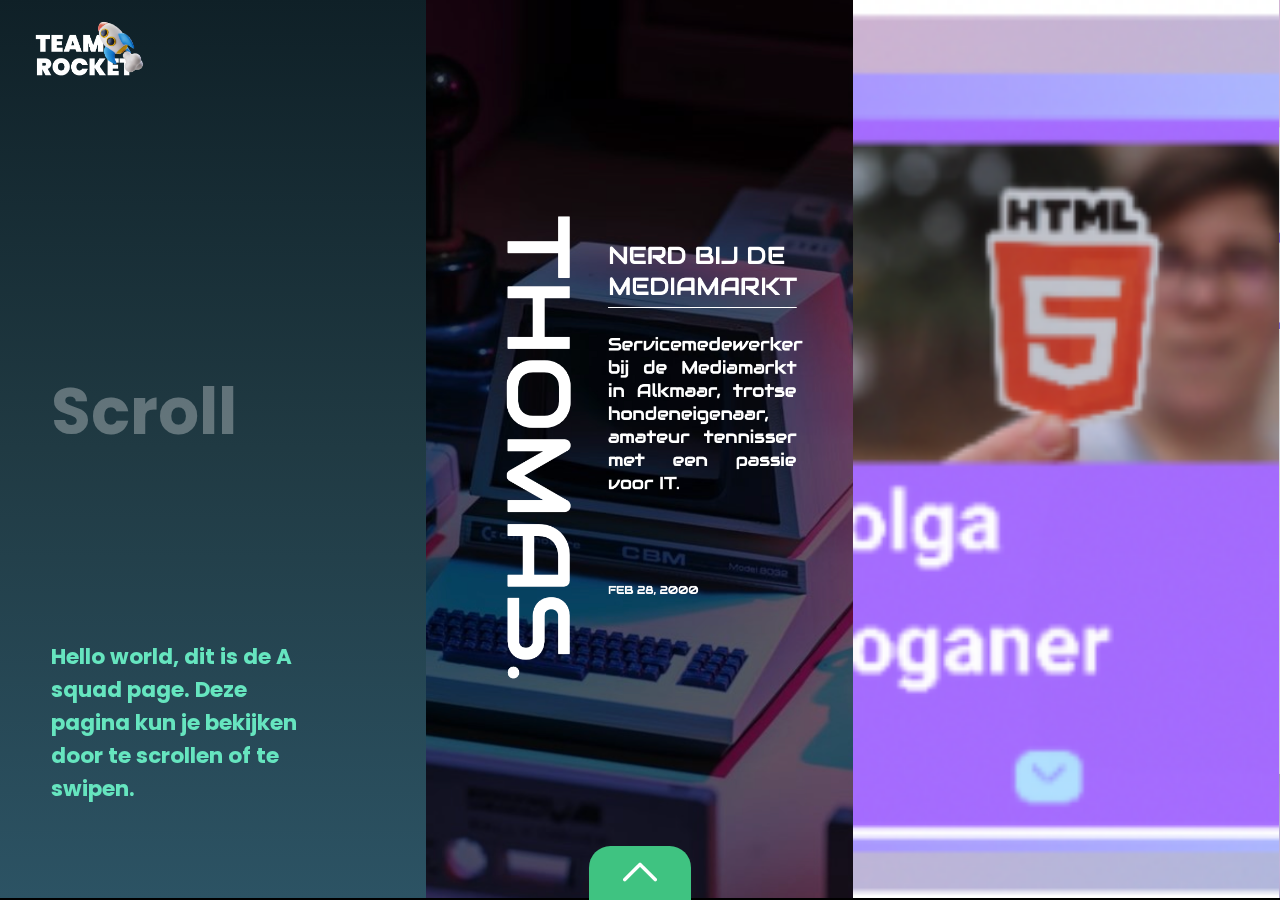
<file: index.html>
<!DOCTYPE html>
<html id="test" lang="en">

<head>
    <meta charset="UTF-8" />
    <meta http-equiv="X-UA-Compatible" content="IE=edge" />
    <meta name="viewport" content="width=device-width, initial-scale=1.0" />
    <title>Rocket page | Home</title>
    <link rel="stylesheet" href="./styles/index.css" />
    <link rel="stylesheet" href="./styles/image.css" />
    <link rel="icon" type="image/png" href="assets/fav.png" />
    <script src="scripts/index.js" async></script>
    <link rel="stylesheet" href="https://cdnjs.cloudflare.com/ajax/libs/font-awesome/4.7.0/css/font-awesome.min.css">
    <!-- async doesn't potentially block DOM -->
</head>

<body>
    <header>
      <a href="#first" id="logoLink" onclick="logoFunction()"> <div class="logoblock">
            <img class="logo" src="assets/rocket_tekst-01.png" alt="Team Rocket" />
            <img class="raket" src="assets/rocket_icon-01.png" alt="Raket" />
        </div></a> 
    </header>
    <div class="outer-wrapper">
        <div class="all">
            <section class="frontpage" id="first">
                <div class="front">
                    <h2 class="first_text_scroll name_title pulse">Scroll</h2>
                    <h2 class="first_text_swipe name_title pulse">Swipe</h2>
                    <p class="first_subtext mainschrift">Hello world, dit is de A squad page. Deze pagina kun je
                        bekijken door te scrollen of te swipen. </p>
                </div>
            </section>

            <section id="1" class="card background_format">
                <div class="overlay">
                    <div class="content_container">
                        <h2 class="name_title">Thomas</h2>
                        <p class="subtext">Thomas Scheepers, Visitekaartje week 1</p>
                        <a class="knop" target="_blank" href="https://thomasscheepers.github.io/your-tribe-profile-card/">BEKIJK</a>
                    </div>
                </div>
            </section>
            <section id="2" class="card background_format">
                <div class="overlay">
                    <div class="content_container">
                        <h2 class="name_title">Tolga</h2>
                        <p class="subtext">Tolga Doganer, Visitekaartje week 1</p>
                        <a class="knop" target="_blank" href="https://tolga1999.github.io/your-tribe-profile-card/versie2/">BEKIJK</a>
                    </div>
                </div>
            </section>
            <section id="3" class="card background_format">
                <div class="overlay">
                    <div class="content_container">
                        <h2 class="name_title">Milan</h2>
                        <p class="subtext">Milan Rolie, Visitekaartje week 1</p>
                        <a class="knop" target="_blank" href="http://milan.student.fdnd.nl/">BEKIJK</a>
                    </div>
                </div>
            </section>
            <section id="4" class="card background_format">
                <div class="overlay">
                    <div class="content_container">
                        <h2 class="name_title">Isandro</h2>
                        <p class="subtext">Isandro Castillo, Visitekaartje week 1</p>
                        <a class="knop" target="_blank" href="http://isandro.student.fdnd.nl/">BEKIJK</a>
                    </div>
                </div>
            </section>
            <section id="5" class="card background_format">
                <div class="overlay">
                    <div class="content_container">
                        <h2 class="name_title">Joëlle</h2>
                        <p class="subtext">Joëlle Verspeek, Visitekaartje week 1</p>
                        <a class="knop" target="_blank" href="https://joelle78.github.io/your-tribe-profile-card/">BEKIJK</a>
                    </div>
                </div>
            </section>
            <section id="6" class="card background_format">
                <div class="overlay">
                    <div class="content_container">
                        <h2 class="name_title">Sanne</h2>
                        <p class="subtext">Sanne van Seeventer, Visitekaartje week 1</p>
                        <a class="knop" target="_blank" href="https://sannevanseeventer.github.io/your-tribe-profile-card/">BEKIJK</a>
                    </div>
                </div>
            </section>
            <section id="7" class="card background_format">
                <div class="overlay">
                    <div class="content_container">
                        <h2 class="name_title">Tim</h2>
                        <p class="subtext">Tim Oosterveer, Visitekaartje week 1</p>
                        <a class="knop" target="_blank" href="http://tim.student.fdnd.nl/">BEKIJK</a>
                    </div>
                </div>
            </section>
            <section id="8" class="card background_format">
                <div class="overlay">
                    <div class="content_container">
                        <h2 class="name_title">Wesley</h2>
                        <p class="subtext">Wesley Schorel, Visitekaartje week 1</p>
                        <a class="knop" target="_blank" href="http://wesleyschorel.student.fdnd.nl/">BEKIJK</a>
                    </div>
                </div>
            </section>
            <section id="9" class="card background_format">
                <div class="overlay">
                    <div class="content_container">
                        <h2 class="name_title">Sander</h2>
                        <p class="subtext">Sander de Hont, Visitekaartje week 1</p>
                        <a class="knop" target="_blank" href="https://sanhont.student.fdnd.nl/">BEKIJK</a>
                    </div>
                </div>
            </section>
            <section id="10" class="card background_format">
                <div class="overlay">
                    <div class="content_container">
                        <h2 class="name_title">Trisjan</h2>
                        <p class="subtext">Trisjan Mustamu, Visitekaartje week 1</p>
                        <a class="knop" target="_blank" href="">BEKIJK</a>
                    </div>
                </div>
            </section>
            <section id="11" class="card background_format">
                <div class="overlay">
                    <div class="content_container">
                        <h2 class="name_title">Marco</h2>
                        <p class="subtext">Marco Kosters, Visitekaartje week 1</p>
                        <a class="knop" target="_blank" href="">BEKIJK</a>
                    </div>
                </div>
            </section>
            <section id="12" class="card background_format">
                <div class="overlay">
                    <div class="content_container">
                        <h2 class="name_title">Arexan</h2>
                        <p class="subtext">Arexan Kheyrdoon, Visitekaartje week 1</p>
                        <a class="knop" target="_blank" href="">BEKIJK</a>
                    </div>
                </div>
            </section>
            <section id="13" class="card background_format">
                <div class="overlay">
                    <div class="content_container">
                        <h2 class="name_title">Robin</h2>
                        <p class="subtext">Robin van der Heijden, Visitekaartje week 1</p>
                        <a class="knop" target="_blank" href="">BEKIJK</a>
                    </div>
                </div>
            </section>
            <section id="14" class="card background_format">
                <div class="overlay">
                    <div class="content_container">
                        <h2 class="name_title">Celine</h2>
                        <p class="subtext">Celine van der Putte, Visitekaartje week 1</p>
                        <a class="knop" target="_blank" href="">BEKIJK</a>
                    </div>
                </div>
            </section>
            <section id="15" class="card background_format">
                <div class="overlay">
                    <div class="content_container">
                        <h2 class="name_title">Badr</h2>
                        <p class="subtext">Badr Amara, Visitekaartje week 1</p>
                        <a class="knop" target="_blank" href="">BEKIJK</a>
                    </div>
                </div>
            </section>
            <section id="16" class="card background_format">
                <div class="overlay">
                    <div class="content_container">
                        <h2 class="name_title">Cathelijne</h2>
                        <p class="subtext">Cathelijne Visser, Visitekaartje week 1</p>
                        <a class="knop" target="_blank" href="">BEKIJK</a>
                    </div>
                </div>
            </section>
            <section id="17" class="card background_format">
                <div class="overlay">
                    <div class="content_container">
                        <h2 class="name_title">Anouk</h2>
                        <p class="subtext">Anouk Bruin, Visitekaartje week 1</p>
                        <a class="knop" target="_blank" href="">BEKIJK</a>
                    </div>
                </div>
            </section>
            <section id="18" class="card background_format">
                <div class="overlay">
                    <div class="content_container">
                        <h2 class="name_title">Judith</h2>
                        <p class="subtext">Judith Oostrom, Visitekaartje week 1</p>
                        <a class="knop" target="_blank" href="">BEKIJK</a>
                    </div>
                </div>
            </section>
            <section id="19" class="card background_format">
                <div class="overlay">
                    <div class="content_container">
                        <h2 class="name_title">Diego</h2>
                        <p class="subtext">Diego Dekker, Visitekaartje week 1</p>
                        <a class="knop" target="_blank" href="">BEKIJK</a>
                    </div>
                </div>
            </section>
            <section id="20" class="card background_format last_scroll">
                <div class="overlay">
                    <div class="content_container">
                        <h2 class="name_title">Danique</h2>
                        <p class="subtext">Danique de Jong, Visitekaartje week 1</p>
                        <a class="knop" target="_blank" href="">BEKIJK</a>
                    </div>
                </div>
            </section>
        </div>
    </div>
    <button id="galleryOpenButton" onclick="menuFunction()"><img class="arrowup" alt="arrow up" src="assets/arrowUp.png"></button>

    <div class="gallery">
        <button id="galleryCloseButton" class="gallerybutton" onclick="menuFunction()">    <i class="fa fa-close kruis"></i></button>
        <a class="gallery_link" href="#1" onclick="fotoFunction()">
            <div class="kaartje">
                <img src="assets/thomas.png" alt="Thomas">
                <H5>Thomas</H5>
                <p class="onderschrift">Squad a</p>
            </div>
        </a>
        <a class="gallery_link" href="#2" onclick="fotoFunction()">
            <div class="kaartje">
                <img src="assets/Tolga2.png" alt="Tolga">
                <H5>Tolga</H5>
                <p class="onderschrift">Squad a</p>
            </div>
        </a>
        <a class="gallery_link" href="#3" onclick="fotoFunction()">
        <div class="kaartje">
            <img src="assets/Milan.png" alt="milan">
            <H5>Milan</H5>
            <p class="onderschrift">Squad a</p>
        </div>
        </a>
        <a class="gallery_link" href="#4" onclick="fotoFunction()">
            <div class="kaartje">
                <img src="assets/Isandro.png" alt="Isandro">
                <H5>Isandro</H5>
                <p class="onderschrift">Squad a</p>
            </div>
        </a>
        <a class="gallery_link" href="#5" onclick="fotoFunction()">
            <div class="kaartje">
                <img src="assets/Joëlle.png" alt="Joëlle">
                <H5>Joëlle</H5>
                <p class="onderschrift">Squad a</p>
            </div>
        </a>
        <a class="gallery_link" href="#6" onclick="fotoFunction()">
            <div class="kaartje">
                <img src="assets/Sanne.png" alt="Sanne">
                <H5>Sanne</H5>
                <p class="onderschrift">Squad a</p>
            </div>
        </a>
        <a class="gallery_link" href="#7" onclick="fotoFunction()">
            <div class="kaartje">
                <img src="assets/Tim.png" alt="Tim">
                <H5>Tim</H5>
                <p class="onderschrift">Squad a</p>
            </div>
        </a>
        <a class="gallery_link" href="#8" onclick="fotoFunction()">
            <div class="kaartje">
                <img src="assets/Wesley.png" alt="Wesley">
                <H5>Wesley</H5>
                <p class="onderschrift">Squad a</p>
            </div>
        </a>
        <a class="gallery_link" href="#9" onclick="fotoFunction()">
            <div class="kaartje">
                <img src="assets/Sander.png" alt="Sander">
                <H5>Sander</H5>
                <p class="onderschrift">Squad a</p>
            </div>
        </a>
        <a class="gallery_link" href="#10" onclick="fotoFunction()">
            <div class="kaartje">
                <img src="assets/Trisjan.png" alt="Sander">
                <H5>Sander</H5>
                <p class="onderschrift">Squad a</p>
            </div>
        </a>
     
        <a class="gallery_link" href="#11" onclick="fotoFunction()">
            <div class="kaartje">
                <img src="assets/Marco.png" alt="Marco">
                <H5>Marco</H5>
                <p class="onderschrift">Squad a</p>
            </div>
        </a>
        <a class="gallery_link" href="#12" onclick="fotoFunction()">
            <div class="kaartje">
                <img src="assets/Arexan.png" alt="Arexan">
                <H5>Arexan</H5>
                <p class="onderschrift">Squad a</p>
            </div>
        </a>
        <a class="gallery_link" href="#13" onclick="fotoFunction()">
            <div class="kaartje">
                <img src="assets/Robin.png" alt="Robin">
                <H5>Robin</H5>
                <p class="onderschrift">Squad a</p>
            </div>
        </a>
        <a class="gallery_link" href="#14" onclick="fotoFunction()">
            <div class="kaartje">
                <img src="assets/Celine.png" alt="Celine">
                <H5>Celine</H5>
                <p class="onderschrift">Squad a</p>
            </div>
        </a>
        <a class="gallery_link" href="#15" onclick="fotoFunction()">
            <div class="kaartje">
                <img src="assets/Badr.png" alt="Badr">
                <H5>Badr</H5>
                <p class="onderschrift">Squad a</p>
            </div>
        </a>
        <a class="gallery_link" href="#16" onclick="fotoFunction()">
            <div class="kaartje">
                <img src="assets/Cathelijne.png" alt="Cathelijne">
                <H5>Cathelijne</H5>
                <p class="onderschrift">Squad a</p>
            </div>
        </a>
        <a class="gallery_link" href="#17" onclick="fotoFunction()">
            <div class="kaartje">
                <img src="assets/Anouk.png" alt="Anouk">
                <H5>Anouk</H5>
                <p class="onderschrift">Squad a</p>
            </div>
        </a>
        <a class="gallery_link" href="#18" onclick="fotoFunction()">
            <div class="kaartje">
                <img src="assets/Judith.png" alt="Judith">
                <H5>Judith</H5>
                <p class="onderschrift">Squad a</p>
            </div>
        </a>
        <a class="gallery_link" href="#19" onclick="fotoFunction()">
            <div class="kaartje">
                <img src="assets/Diego.png" alt="Diego">
                <H5>Diego</H5>
                <p class="onderschrift">Squad a</p>
            </div>
        </a>
        <a class="gallery_link end_card" href="#20" onclick="fotoFunction()">
            <div class="kaartje">
                <img src="assets/Danique.png" alt="Danique">
                <H5>Fatima</H5>
                <p class="onderschrift">Squad a</p>
            </div>
        </a>
    </div>

</body>

</html>
</file>
<file: styles/index.css>
/* FONTS */
@import url("https://fonts.googleapis.com/css2?family=Poppins:wght@200;700&display=swap");

* {
  scroll-behavior: smooth;
}

/*Laat de scrolbar niet zien*/
::-webkit-scrollbar {
  width: 0px;
  height: 0px;
}

::-webkit-scrollbar-button {
  width: 0px;
  height: 0px;
}

.wrap {
  height: 100vh;
  background-color: rgba(0, 0, 0, 0.612);
  display: flex;
}


body {
  margin: 0;
  padding: 0;
  font-family: "Poppins", sans-serif;
  background-color: rgb(0, 0, 0);
  color: white;
  height: 100vh;
}

.menu {
  cursor: pointer;
  margin-left: auto;
  margin-right: 10px;
}

/* OVERVIEW MENU */
.gallery {
  display: flex;
  position: fixed;
  top:100%; /* default value given or else it doesn't know how to animate*/
  width: 86%;
  height: 100vh;
  flex-direction: row;
  flex-wrap: wrap;
  justify-content: center;
  align-items: left;
  gap: 2%;
  max-width: 100vw;
  margin: auto;
  padding: 20vh 4vw;
  padding-left: 10vw;
  background-color: rgba(0, 0, 0, 0.833);
  overflow: scroll;
  z-index: 20;
  transition: 0.7s ease;

}

/* galleryTop gets added to class gallery to make the animation */
.galleryTop{
  top: 0;
}

.gallery_link {
  width: 18vw;
  color: white;
  text-decoration: none;
}

#galleryCloseButton {
  display: none;
  position: fixed;
  top: 0;
  right: 0;
  margin: 20px;
  color: white;
  background: none;
  border: none;
  font-size: 2em;
  padding: 10px 20px 10px 20px;
  border-radius: 0.5em;
  cursor: pointer;
  transition: 0.01ms;
  transition-delay: 0s;
  z-index: 50;
  overflow: hidden;
  transition: 0.3s;
}




#galleryCloseButton:hover {
  color: #66e5bf;
  font-size: 2.1em;
}

#galleryOpenButton{
  background-color: rgb(63, 195, 129);
  padding-bottom: 1em;
  font-size: 2em;
  position: absolute;
  left: 46%;
  right: 50vw;
  bottom: 0;
  width: 8vw;
  height: 6vh;
  border-radius: .5em .5em 0em 0em;
  transition: 0.3s;
  border: none;
  cursor: pointer;
}
.end_card {
margin-bottom: 30vh;
}

.arrowup{
  transform: translatey(3px);
}

.arrowup:hover {
  transform: translateY(-3px);
  transition: 0.2s;
}

#galleryOpenButton:hover{
  background-color: rgba(70, 99, 166, 1);
  
}

#galleryOpenButton img{
  width: 0.8em;
  font-size: 1em;
}

.kaartje {
  display: flex;
  flex-direction: column;
  margin-bottom: 3%;
  box-shadow: rgba(50, 50, 93, 0.25) 0px 50px 100px -20px,
    rgba(0, 0, 0, 0.3) 0px 30px 60px -30px;
}

h5{
  margin-bottom: 0;
}

.onderschrift {
  font-size: 0.7em;
  margin-top: 0;
}

.gallery img {
  display: flex;
  flex-direction: row;
  flex-wrap: wrap;
  justify-content: center;
  align-items: left;
  gap: 2%;
  height: 25vw;
  object-fit: cover;
  border-radius: 0.2em;
  box-shadow: none;
  cursor: pointer;
  transition: 0.5s all ease;

}

.gallery img:hover {
  -webkit-filter: brightness(0.5);
  filter: brightness(0.5);
}


:root {
  font-size: min(calc(1.3em + 0.05vw), 4em);
}

.logo {
  position: fixed;
  z-index: 40;
  width: 10%;
  margin-top: 2vh;
  margin-left: 2vw;
  cursor: pointer;
}

.raket {
  position: fixed;
  z-index: 40;
  width: 10%;
  margin-top: 2vh;
  margin-left: 2vw;
  transition: 1s;
  cursor: pointer;
  display: block;
}

.raket:hover {
  transform: translate(-80px, -80px);
  transition: ease-in;
  transition: 1s;
}

/*Cards*/
.outer-wrapper {
  position: fixed;
  margin-top: -2px;
  height: 100vw;
  width: 100vh;
  transform: rotate(-90deg) translateX(-100vh);
  transform-origin: top left;
  overflow-x: scroll;
  scroll-snap-type: y mandatory;
  overscroll-behavior: contain;
}

.all {
  display: flex;
  transform: rotate(90deg) translateY(-100vh);
  transform-origin: top left;
}

section {
  display: flex;
  flex-direction: column;
  justify-content: flex-end;
  height: 100vh;
  width: 33.3vw;
  transition: 0.5s;
  position: relative;
  scroll-snap-align: start;
  /*scroll snap*/
}

.last_scroll {
  overscroll-behavior-x: none;
}

/* CHECK DEZE CODE */

/*Content at the bottem of the cards*/
.content_container {
  position: relative;
  width: 100vw;
  margin-left: 4vw;
  margin-bottom: 8vh;
  padding-right: 1em;
}

.front {
  position: relative;
  width: 100vw;
  margin-left: 4vw;
  margin-bottom: 8vh;
  padding-right: 1em;
}

.mainschrift {
  font-size: 1em;
  padding-right: 0.3vw;
  display: block;
  width: 20vw;
}

/* ANIMEREN */
.content_container h2,
.content_container p,
.content_container .knop {
  transition: 0.3s;
  /* transition-delay: 0.8s; */
  transition-timing-function: ease;
  transform: translateY(100px);
  opacity: 0;
}

.content_container h2 {
  transition-delay: 0.1s;
}

.content_container p {
  transition-delay: 0.2s;
}

.content_container .knop {
  transition-delay: 0.3s;
}

.card:hover .content_container h2,
.card:hover .content_container p,
.card:hover .content_container .knop {
  opacity: 1;
  transform: translateY(0);
}

.name_title {
  margin: 0;
}

.subtext {
  color: white;
  margin-top: -0.5vh;
  font-size: 0.7em;
}

a.knop {
  font-family: sans-serif;
  text-decoration: none;
  color: white;
  background: none;
  border: none;
  font-size: 0.6em;
  background-color: rgba(81, 168, 225, 1);
  padding: 10px 20px 10px 20px;
  border-radius: 0.5em;
  cursor: pointer;
  transition: 0.01ms;
  transition-delay: 0s;
}

.knop:hover {
  background-color: rgb(70, 99, 166);
  transition: 0.1s;
}

.card {
  height: 100vh;
  width: 33.33vw;
}

.overlay::before {
  position: absolute;
  top: 0;
  left: 0;
  width: 100%;
  height: 100%;
  content: "";
  background: linear-gradient(
    212deg,
    rgba(0, 0, 0, 0) 0%,
    rgba(0, 8, 71, 0.5) 100%
  );
  opacity: 0%;
  transition: 0.5s;
  mix-blend-mode: multiply;
}

.card:hover .overlay::before {
  opacity: 100%;
}

.first_text_swipe,
.first_text_scroll {
  font-size: 3em;
}

.first_subtext {
  margin-top: 20vh;
  color: #66e5bf;
  font-weight: bold;
}

.pulse {
  animation: pulsate 1.5s ease-out;
  animation-iteration-count: infinite;
  opacity: 0.3;
}

@keyframes pulsate {
  0% {
    opacity: 0;
  }

  50% {
    opacity: 1;
  }

  100% {
    opacity: 0;
  }
}

.first_text_swipe {
  display: none;
}

.first_text_scroll {
  display: inline;
}

/*--------------------Mobiel view--------------------*/
@media screen and (max-width: 480px) {
  .outer-wrapper {
    margin-top: -2px;
    width: 100vh;
    height: 100vw;
    overflow-y: scroll;
    scroll-snap-type: y mandatory;
  }

  .all {
    display: flex;
    width: 100vw;
  }

  section {
    display: flex;
    flex-direction: column;
    justify-content: flex-end;
    height: 100vh;
    width: 100vw !important;
    transition: 0.5s;
    position: relative;
    /*scroll snap*/
    scroll-snap-align: start;
  }

  .content_container,
  .card,
  .section {
    padding: 0.5em;
  }

  .subtext {
    font-size: 0.5em;
  }

  p {
    padding-right: 3em;
  }

  .logo {
    position: fixed;
    width: 12%;
    margin-left: 1em;
  }
  .raket {
    position: fixed;
    width: 20%;
    margin-left: 1em;
  }

  .overlay::before {
    content: "";
    opacity: 100%;
  }

  .content_container h2,
  .content_container p,
  .content_container .knop {
    transition: 0.3s;
    /* transition-delay: 0.8s; */
    transition-timing-function: ease;
    transform: translateY(0px);
    opacity: 1;
  }

  .mainschrift {
    font-size: 1em;
    padding-right: 0.3vw;
    display: block;
    width: 80vw;
  }

  .first_text_swipe {
    display: inline;
  }

  .first_text_scroll {
    display: none;
  }

  .gallery img {
    width: 400px;
    max-width: 95%;
    height: 300px;
    object-fit: cover;
    border-radius: 0.2em;
    box-shadow: none;
    cursor: pointer;
    transition: 0.5s all ease;
    
  }

  .gallery {
    max-width: 110%;
    left: 0; 
    margin: auto;
    background-color: rgba(0, 0, 0, 0.898);
    transition: 2s;
    z-index: 1;
    padding-right: 1.5em;
    padding-left: 1.5em;
  }
  #onderschrift,
  h5 {
    margin-top: 10px;
  }

  #onderschrift {
    margin-bottom: 40px;
    margin-top: -30px;
  }

  .gallery_link {
    width: 80%;
    color: white;
    text-decoration: none;
  }

  #galleryOpenButton{
  width: 14vw;
  }
}

/*--------------------Tablet view--------------------*/
@media screen and (max-width: 1024px) {
  .frontpage {
    width: 50vw;
  }
  .overlay {
    opacity: 100%;
  }

  .card {
    width: 50vw;
  }

  .logo {
    width: 20vw;
  }

  /* ANIMEREN UITZETTEN*/
  .overlay::before {
    content: "";
    opacity: 100%;
  }

  .content_container h2,
  .content_container p,
  .content_container .knop {
    transform: translateY(0);
    opacity: 1;
  }

  .card:hover .overlay::before {
    opacity: 1;
  }

  /* ---------------- */

  .first_text_swipe {
    display: inline;
    font-size: 3.25em;
  }

  .first_text_scroll {
    display: none;
  }

  .mainschrift{
    margin-top: 10vh;
  }

  .content_container{
    font-size: 1.4em
  }
  
  #galleryOpenButton{
    height: 4.5vh;
  }

  .subtext{
    width: 40vw;
  }

  /* hover hiden door zelfde background color */
  .knop:hover {
    background-color: rgba(81, 168, 225, 1);
  }

  /* VOEG NOG EEN GRADIANT BACKGROUND TOE AAN TABLET FORMAAT!!! */
}
</file>
<file: styles/image.css>
/*---------- Opmaak van de visitekaartjes in childs ---------*/
.background_format {
  background-size: cover;
  background-repeat: no-repeat;
  background-position: center;
}

section:nth-child(1) {
  background: #0f2027; /* fallback for old browsers */
  background: -webkit-linear-gradient(
    to top,
    #2c5364,
    #203a43,
    #0f2027
  ); /* Chrome 10-25, Safari 5.1-6 */
  background: linear-gradient(
    to top,
    #2c5364,
    #203a43,
    #0f2027
  ); /* W3C, IE 10+/ Edge, Firefox 16+, Chrome 26+, Opera 12+, Safari 7+ */
}

section:nth-child(2) {
  background-image: url("../assets/thomas.png");
}

section:nth-child(3) {
  background-image: url("../assets/Tolga.png");
}

section:nth-child(4) {
  background-image: url("../assets/Milan.png");
}

section:nth-child(5) {
  background-image: url("../assets/Isandro.png");
}

section:nth-child(6) {
  background-image: url("../assets/Joelle.png");
}

section:nth-child(7) {
  background-image: url("../assets/Sanne.png");
}

section:nth-child(8) {
  background-image: url("../assets/Tim.png");
}

section:nth-child(9) {
  background-image: url("../assets/Wesley.png");
}

section:nth-child(10) {
  background-image: url("../assets/Sander.png");
}

section:nth-child(11) {
  background-image: url("../assets/Trisjan.png");
}

section:nth-child(12) {
  background-image: url("../assets/Marco.png");
}

section:nth-child(13) {
  background-image: url("../assets/Arexan.png");
}

section:nth-child(14) {
  background-image: url("../assets/Robin.png");
}

section:nth-child(15) {
  background-image: url("../assets/Celine.png");
}

section:nth-child(16) {
  background-image: url("https://picsum.photos/1000/1000");
}

section:nth-child(17) {
  background-image: url("https://picsum.photos/1000/1000");
}

section:nth-child(18) {
  background-image: url("https://picsum.photos/1000/1000");
}

section:nth-child(19) {
  background-image: url("https://picsum.photos/1000/1000");
}

section:nth-child(20) {
  background-image: url("https://picsum.photos/1000/1000");
}

section:nth-child(21) {
  background-image: url("https://picsum.photos/1000/1000");
}

section:nth-child(22) {
  background-image: url("https://picsum.photos/1000/1000");
}
</file>
